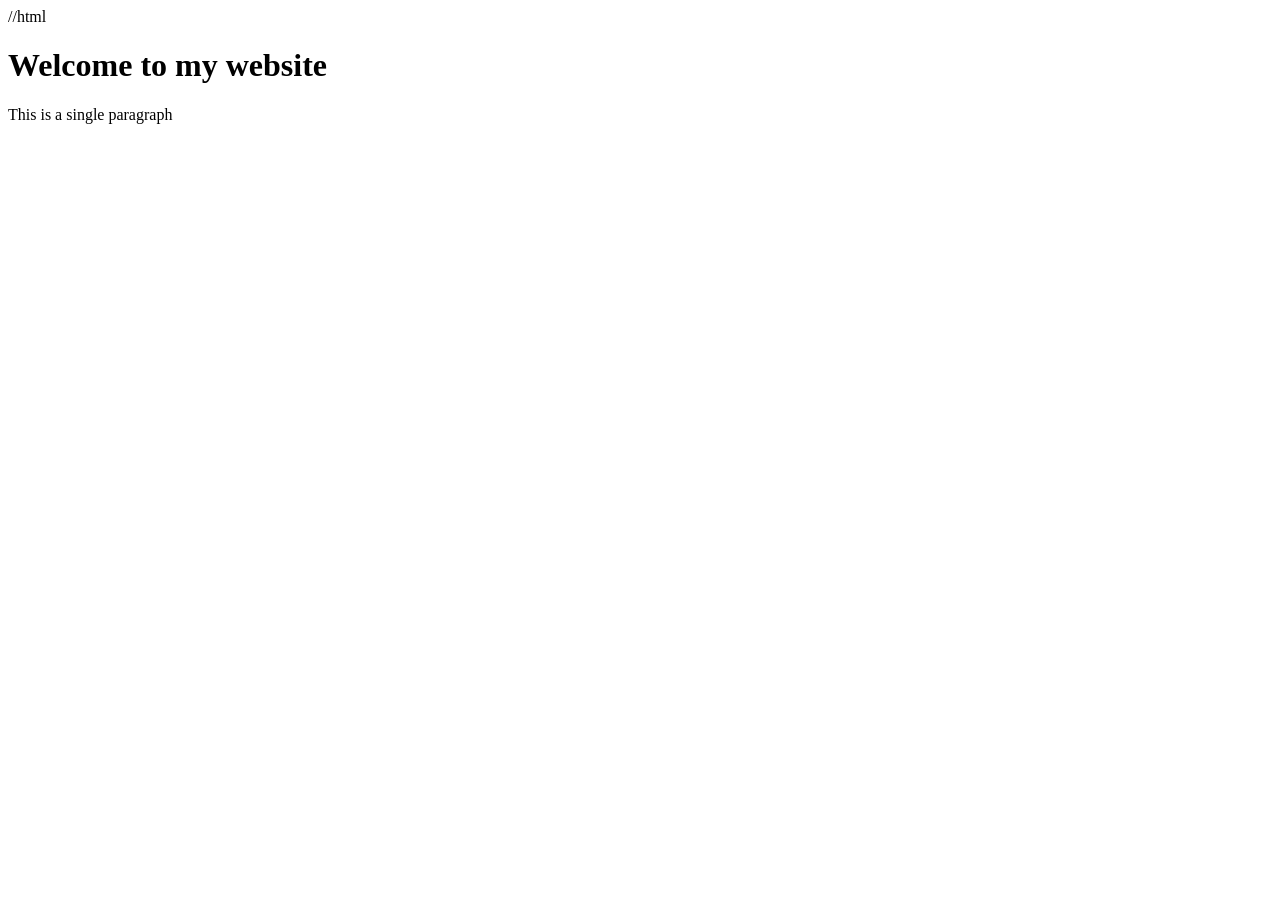
<file: index.html>
//html
<html>
    <head>
        <title>
            My Website
        </title>
    </head>
    <body>
        <h1>Welcome to my website</h1>
        <p>This is a single paragraph</p>
    </body>
</html>
</file>
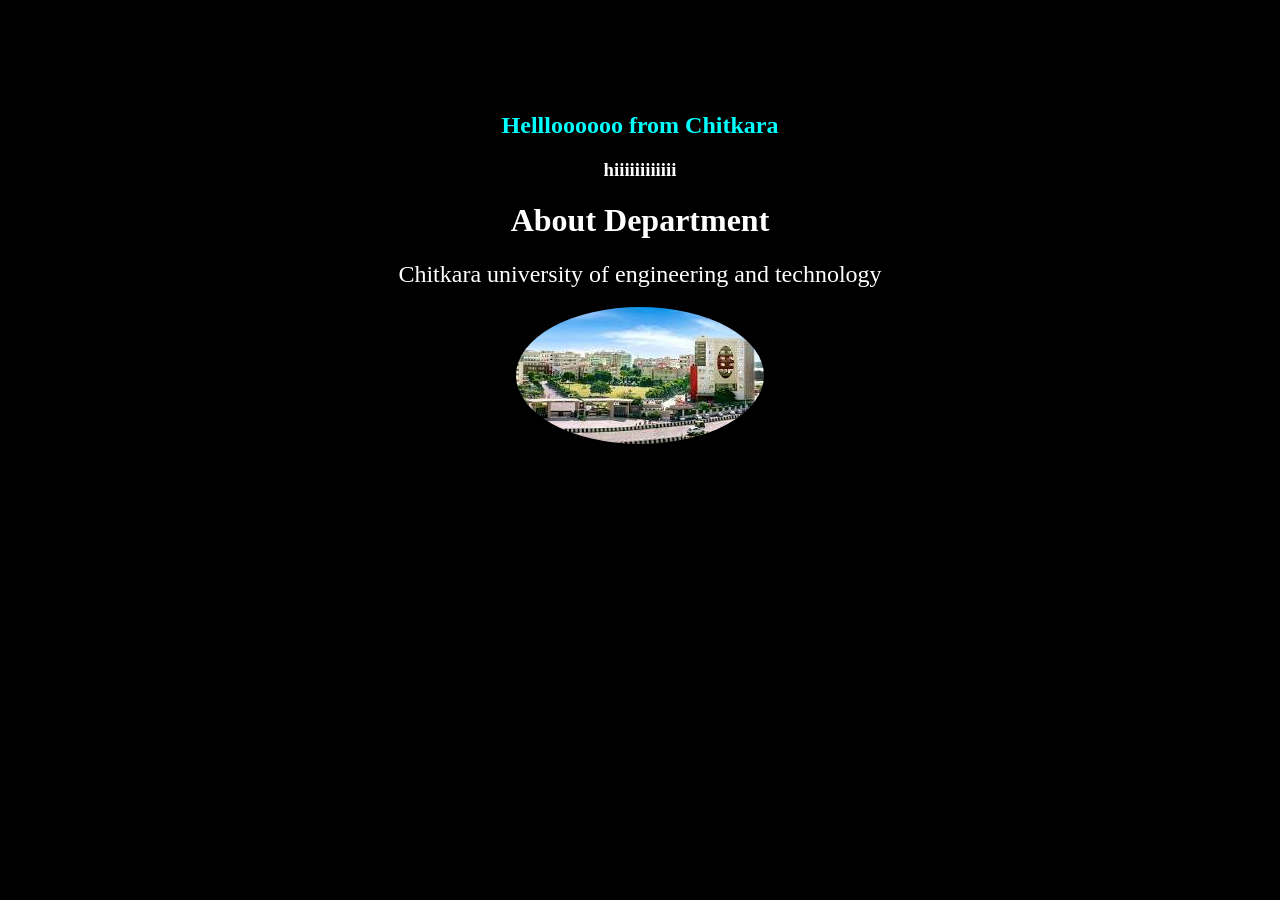
<file: CSS/index.html>
<!DOCTYPE html>
<html lang="en">
<head>
    <meta charset="UTF-8">
    <meta name="viewport" content="width=device-width, initial-scale=1.0">
    <link rel="preconnect" href="https://fonts.googleapis.com">
    <link rel="preconnect" href="https://fonts.gstatic.com" crossorigin>
    <link rel="stylesheet"  href="style.css">
    <link href="https://fonts.googleapis.com/css2?family=Playwrite+NZ:wght@100..400&display=swap" rel="stylesheet">
    <title>Learn CSS</title>
</head>

<!-- <style>
    body {
        background-color: black;
        text-align: center;
        color:white;
          font-family: "Playwrite NZ", cursive;
         font-optical-sizing: auto;
         font-weight: 400;
         font-style:normal;
    }
</style> -->
<body>
    <!-- <h1>Learn CSS</h1>
    <h2>What is css? </h2>
    <h3>Css Stands for cascading style sheets.It is used to style and layout web pages. </h3>
    <h4> Css is a powerful tool that help web developers create visually appealing and user friedly
         website.Css also allow you to chnage the color,font and background-color of your text .
    </h4> -->

    <marquee><h1 class="Header">Welcome to Chitkara university </h1></marquee>
    <h2 id="Header2"> Hellloooooo from Chitkara</h2>
    <h3>hiiiiiiiiiiii</h3>
    <h1> About Department</h1>
    <h2 Class="p">Chitkara university of engineering and technology</h2>
    <img Class="img"src="[data-uri]">

    
         
</body>
</html>
</file>
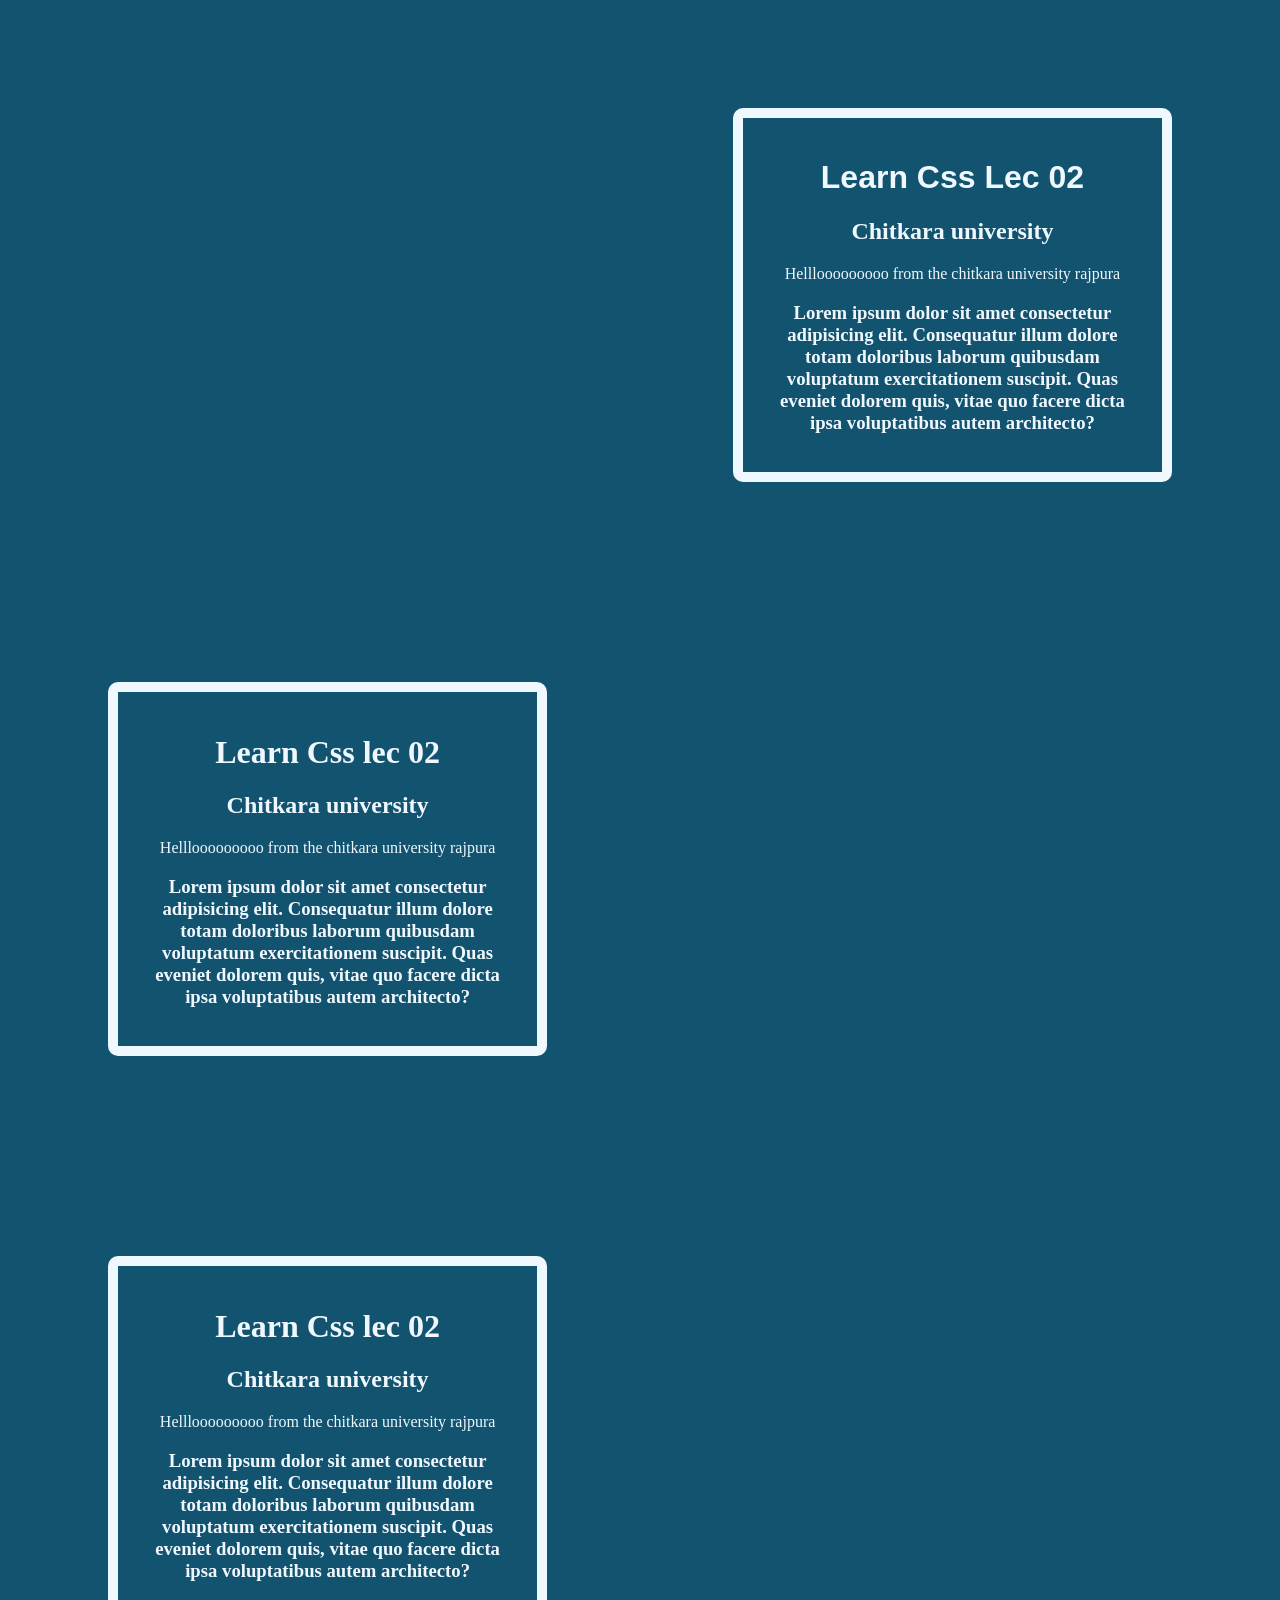
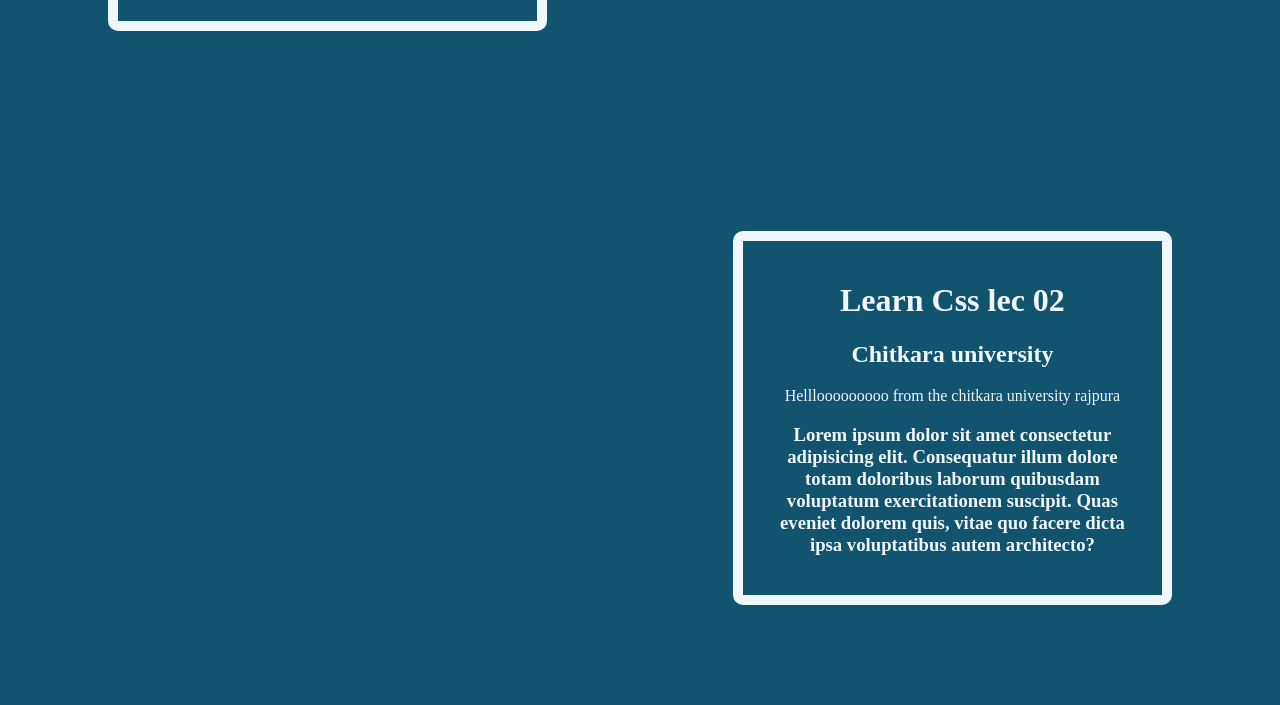
<file: lec_02/index.html>
<!DOCTYPE html>
<html lang="en">
<head>
    <meta charset="UTF-8">
    <meta name="viewport" content="width=device-width, initial-scale=1.0">
    <meta description="learn css lec 02">
    <meta keyword="learn css lec 02">
 <meta author="Shagun sama">
 <link rel="preconnect" href="https://fonts.googleapis.com">
<link rel="preconnect" href="https://fonts.gstatic.com" crossorigin>
<link href="https://fonts.googleapis.com/css2?family=Black+Ops+One&family=Montenegrin+Gothic+One&family=Playwrite+NZ:wght@100..400&family=Yuyu&display=swap" rel="stylesheet">
<link rel="stylesheet" href="style.css">
    <title>learn css lec 02</title>
</head>
<body>
    <div class="container">
        <h1 id="first"> Learn Css lec 02</h1>
        <h2> Chitkara university</h2>
        <p> Helllooooooooo from the chitkara university rajpura</p>
        <h3>Lorem ipsum dolor sit amet consectetur adipisicing elit. Consequatur illum dolore totam doloribus laborum quibusdam voluptatum exercitationem suscipit. Quas eveniet dolorem quis, vitae quo facere dicta ipsa voluptatibus autem architecto?</h3>
        
        
    </div>

    <div class="container2">
        <h1 id="second"> Learn Css lec 02</h1>
        <h2> Chitkara university</h2>
        <p> Helllooooooooo from the chitkara university rajpura</p>
        <h3>Lorem ipsum dolor sit amet consectetur adipisicing elit. Consequatur illum dolore totam doloribus laborum quibusdam voluptatum exercitationem suscipit. Quas eveniet dolorem quis, vitae quo facere dicta ipsa voluptatibus autem architecto?</h3>

    </div>
    <div class="container3">
        <h1> Learn Css lec 02</h1>
        <h2> Chitkara university</h2>
        <p> Helllooooooooo from the chitkara university rajpura</p>
        <h3>Lorem ipsum dolor sit amet consectetur adipisicing elit. Consequatur illum dolore totam doloribus laborum quibusdam voluptatum exercitationem suscipit. Quas eveniet dolorem quis, vitae quo facere dicta ipsa voluptatibus autem architecto?</h3>

    </div>
    <div class="container4">
        <h1> Learn Css lec 02</h1>
        <h2> Chitkara university</h2>
        <p> Helllooooooooo from the chitkara university rajpura</p>
        <h3>Lorem ipsum dolor sit amet consectetur adipisicing elit. Consequatur illum dolore totam doloribus laborum quibusdam voluptatum exercitationem suscipit. Quas eveniet dolorem quis, vitae quo facere dicta ipsa voluptatibus autem architecto?</h3>

    </div>
    
</body>
</html>
</file>
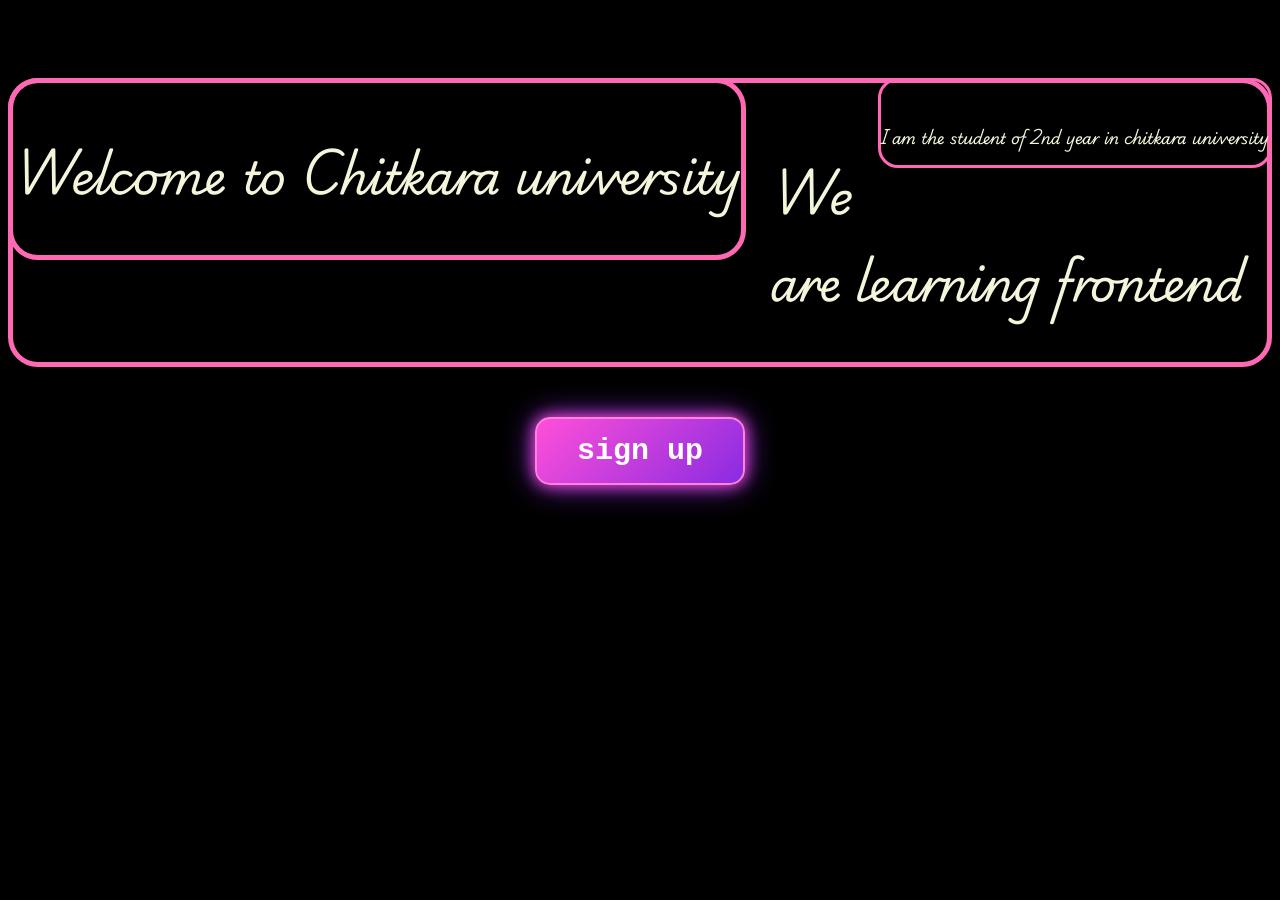
<file: lec_03/index.html>
<!DOCTYPE html>
<html lang="en">
<head>
    <meta charset="UTF-8">
    <meta name="viewport" content="width=device-width, initial-scale=1.0">
    <meta description ="Learn css">
    <meta author="shagun sama">
    <link rel="stylesheet" href="style.css">
    <link rel="preconnect" href="https://fonts.googleapis.com">
<link rel="preconnect" href="https://fonts.gstatic.com" crossorigin>
<link href="https://fonts.googleapis.com/css2?family=Black+Ops+One&family=Montenegrin+Gothic+One&family=Playwrite+NZ:wght@100..400&family=Yuyu&display=swap" rel="stylesheet">

    <title>Learn CSS</title>
</head>
<body>
    <div class="header">
        <h2> Welcome to Chitkara university</h2>
    </div>
    <div class="header1">
        <h2>I am the student of 2nd year in chitkara university </h2>
    </div>
    <div class="header2">
        <h2>We are learning frontend</h2>
    </div>
    <div>
        <button class="btn">sign up</button>
    </div>
    
</body>
</html>
</file>
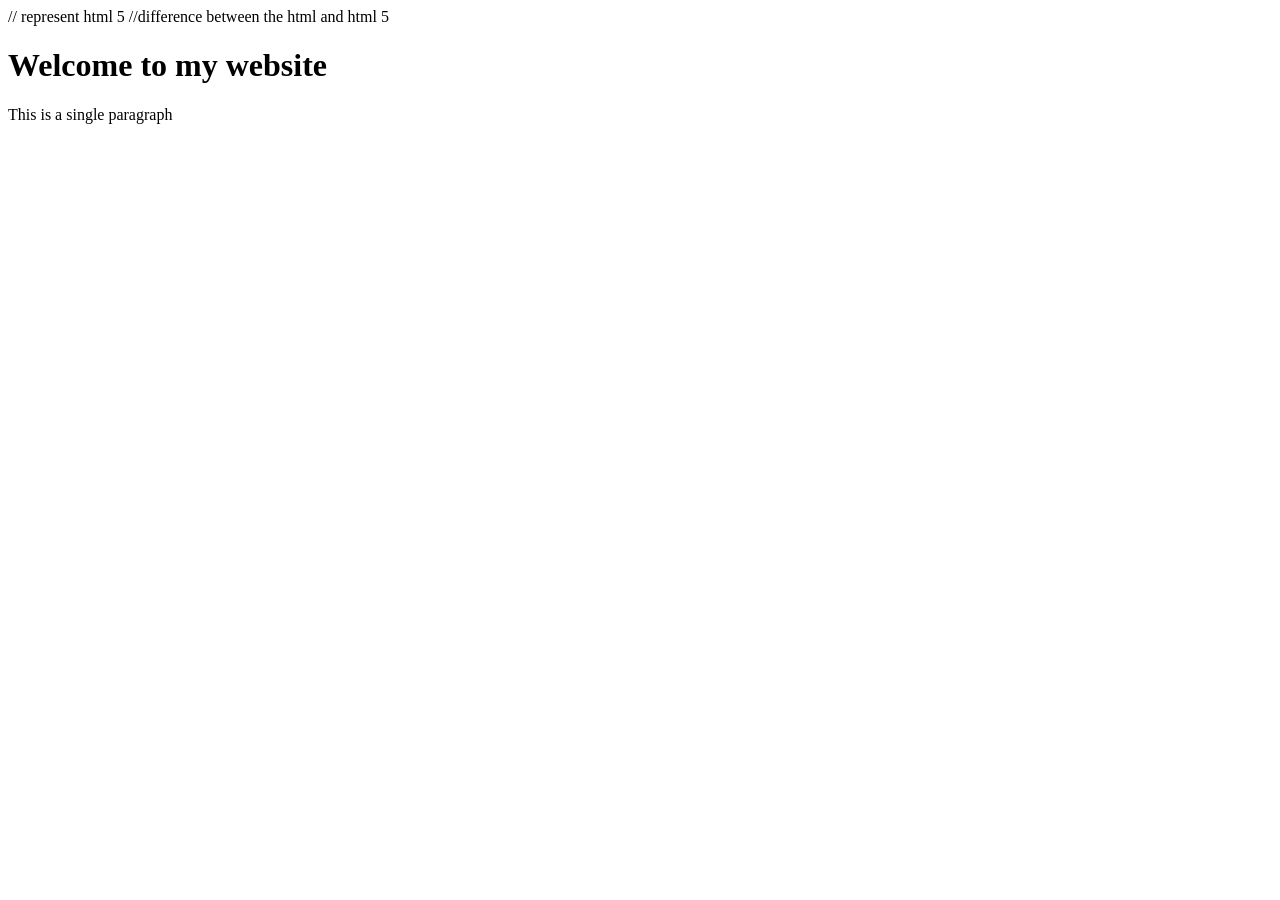
<file: index2.html>
// represent html 5 
//difference between the html and html 5

<!DOCTYPE html>
<html lang="en">
<head>
    <meta charset="UTF-8">
    <meta name="viewport" content="width=device-width, initial-scale=1.0">
    <title>Document</title>
</head>
<body>
    <h1>Welcome to my website</h1>
    <p>This is a single paragraph</p>
</body>
</html>
</file>
<file: CSS/style.css>
body {
    background-color: black;
      text-align: center;
    color: white;
}

.Header {
    text-align: center;
    color: pink;
    text-size-adjust: 60px ;


}

#Header2 {
    text-align: center;
    color:aqua;
    text-size-adjust: 70px;
}

.p{
    text-align: center;
    color: white;
    font-family: "Montenegrin Gothic One",serif;
    font-weight: 400;
    font-style: normal;


}
.img{
    text-align: center;
    border-radius: 50%;
}
</file>
<file: lec_02/style.css>
body {
    background-color: rgb(18, 83, 111);

}
.container {
    text-align: center;
    float: right;
    color: aliceblue;
    margin: 100px;
    padding:20px;
     border-radius: 10px;
    border: 10px solid aliceblue;
    width: 30%;
    height: 20%;
    text-shadow:0cap;

}

.container2 {
    text-align: center;
    float: left;
    color: aliceblue;
    margin: 100px;
    padding:20px;
     border-radius: 10px;
    border: 10px solid aliceblue;
    width: 30%;
    height: 20%;
    text-shadow:0cap;
}

.container3 {
    text-align: center;
    float: left;
    color: aliceblue;
    margin: 100px;
    padding:20px;
     border-radius: 10px;
    border: 10px solid aliceblue;
    width: 30%;
    height: 20%;
    text-shadow:0cap;
}

.container4 {
    text-align: center;
    float: right;
    color: aliceblue;
    margin: 100px;
    padding:20px;
     border-radius: 10px;
    border: 10px solid aliceblue;
    width: 30%;
    height: 20%;
    text-shadow:0cap;
}

#first{
    font-family: 'Franklin Gothic Medium', 'Arial Narrow', Arial, sans-serif;
    color: aliceblue;
    text-transform: capitalize;
}

#second{
    font-family: 'Times New Roman', Times, serif;
    color: aliceblue;
    text-align: center ;

}
</file>
<file: lec_03/style.css>
body {
    background-color: black;
    padding-top: 70px; 
}
.header {
    color: 
    beige ;
    text-align: center;
    border: 5px solid hotpink;
    border-radius: 30px;
    padding-top: 10px;
    font-size: 30px;
    font-family: "Playwrite NZ", cursive;
    font-optical-sizing: auto;
    font-weight: 10px;
    font-style: normal;
    float: left;
}
.header1 {
    color: beige;
    text-align: center;
    border: solid hotpink;
    border-radius: 20px;
    padding-top: 30px;
    font-size: 10px;
    font-family: "Playwrite NZ", cursive;
    font-optical-sizing: auto;
    font-weight: 10px;
    font-style: normal;
    float: right;

}
.header2 {
    color:
    beige;
    text-align: center;
    border: 5px solid hotpink;
    border-radius:30px;
    padding-top: 30px;
    font-size: 30px;
    font-family: "Playwrite NZ", cursive;
    font-optical-sizing: auto;
    font-weight: 10px;
    font-style: normal;

    
}

.btn {
    display: block;
    margin: 50px auto;
    background: linear-gradient(135deg, #ff4fd8, #8a2be2);
    color: white;
    border: 2px solid #ff80df;
    border-radius: 15px;
    padding: 15px 40px;
    font-size: 30px;
    font-family: 'Courier New', Courier, monospace;
    font-weight: bold;
    cursor: pointer;
    transition: all 0.3s ease;
    box-shadow: 0 0 15px #ff4fd8,
                0 0 30px #8a2be2;
}
</file>
